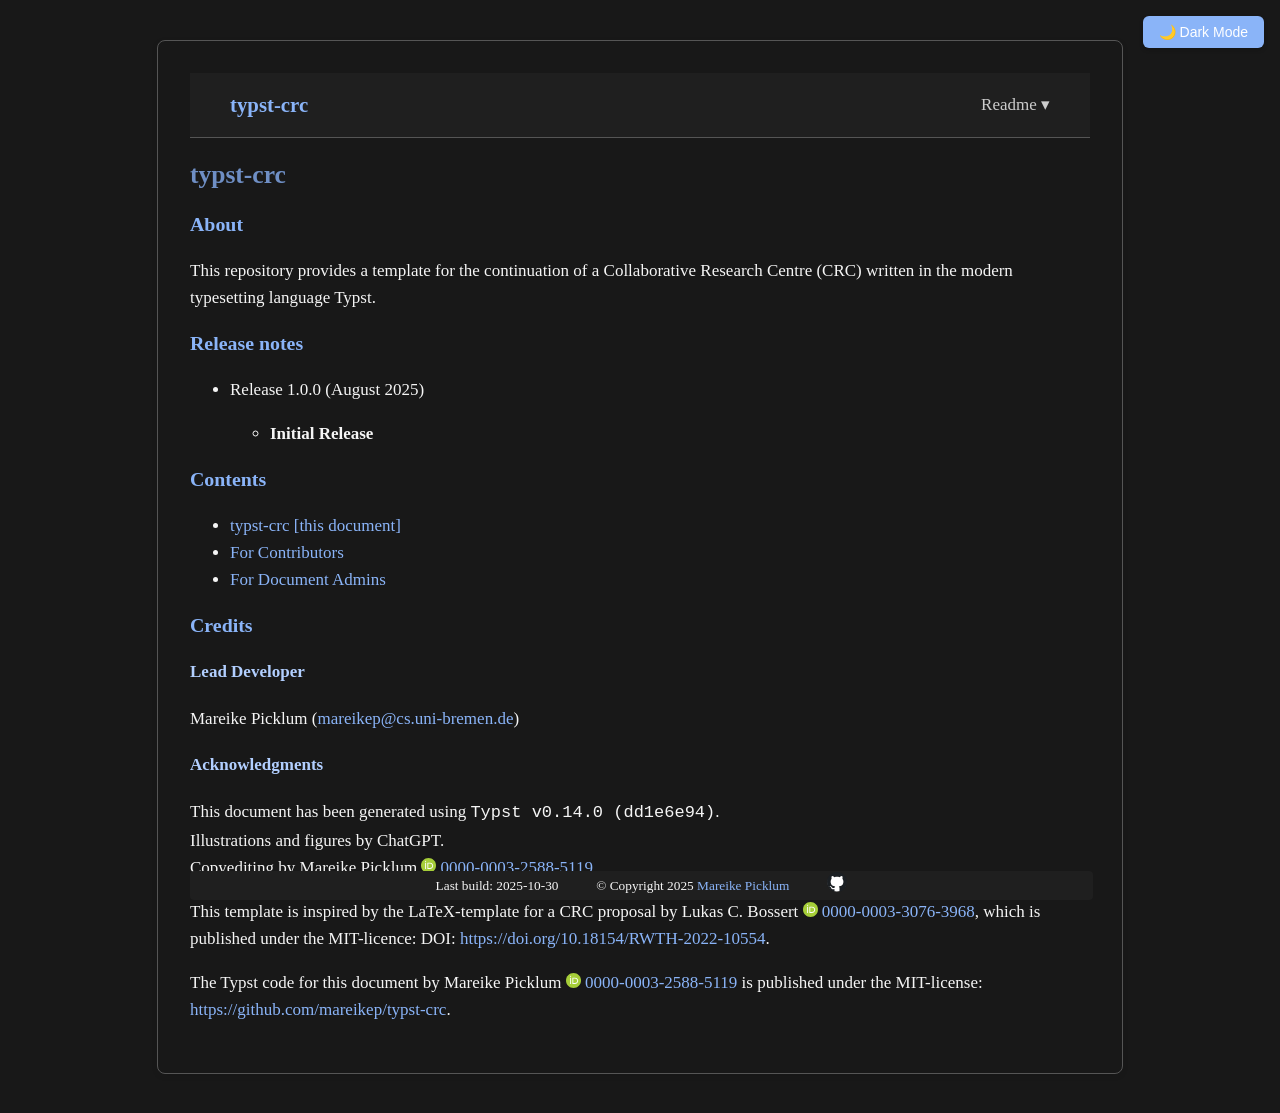
<file: doc/index.html>
<!DOCTYPE html>
<html>
  <head>
    <meta charset="utf-8">
    <meta name="viewport" content="width=device-width, initial-scale=1">
    <title>typst-crc Docs</title>
  </head>
  <body>
    <link rel="stylesheet" href="_assets/css/global.css">
    <script src="_highlight/highlight.min.js">
    </script>
    <link rel="stylesheet" href="_highlight/styles/base16/gruvbox-dark-soft.css">
    <script src="_highlight/highlight-typst.js">
    </script>
    <script src="data:application/javascript,  const run = window.$typst$parserModule.then(() => {
    hljs.registerLanguage('typst', window.hljsTypst({}));
    hljs.highlightAll();
  });">
    </script>
    <script src="data:application/javascript,  document.addEventListener(%22DOMContentLoaded%22, () => {
    const links = document.querySelectorAll(%22.nav-links ul li a%22);
    const current = window.location.pathname.split(%22/%22).pop();
    links.forEach(link => {
      if (link.getAttribute(%22href%22) === %22./%22 + current) {
        link.classList.add(%22active%22);
      }
    });
  });">
    </script>
    <link rel="stylesheet" href="_assets/css/global.css">
    <button class="theme-toggle">🌙 Dark Mode</button>
    <script src="data:application/javascript,const toggleBtn = document.querySelector(%22.theme-toggle%22);
const root = document.documentElement;

// Restore saved theme
if (localStorage.getItem(%22theme%22) === %22dark%22) {
  root.setAttribute(%22data-theme%22, %22dark%22);
  toggleBtn.textContent = %22☀️ Light Mode%22;
}

toggleBtn.addEventListener(%22click%22, () => {
  if (root.getAttribute(%22data-theme%22) === %22dark%22) {
    root.removeAttribute(%22data-theme%22);
    localStorage.setItem(%22theme%22, %22light%22);
    toggleBtn.textContent = %22🌙 Dark Mode%22;
  } else {
    root.setAttribute(%22data-theme%22, %22dark%22);
    localStorage.setItem(%22theme%22, %22dark%22);
    toggleBtn.textContent = %22☀️ Light Mode%22;
  }
});">
    </script>
    <style>
      footer { position: fixed; bottom: 0; width: 100%; max-width: 1200px; }
    </style>
    <footer>
      <div style="display: inline-flex; flex-direction: line; justify-content: center; align-items: center; flex-wrap: wrap; width: 900px; border-radius: 3pt; background-color: var(--nav-bg); padding: 1pt;">
        <div style="display: inline-flex; flex-direction: line; justify-content: center; align-items: center; flex-wrap: wrap; padding-left: 14.173228346456693pt; padding-right: 14.173228346456693pt;"><span style="font-size: 10pt;">Last build: 2025-10-30</span></div>
        <div style="display: inline-flex; flex-direction: line; justify-content: center; align-items: center; flex-wrap: wrap; padding-left: 14.173228346456693pt; padding-right: 14.173228346456693pt;"><span style="font-size: 10pt;">© Copyright 2025 <a href="mailto:mareikep@cs.uni-bremen.de">Mareike Picklum</a></span></div>
        <div style="display: inline-flex; flex-direction: line; justify-content: center; align-items: center; flex-wrap: wrap; padding-left: 14.173228346456693pt; padding-right: 14.173228346456693pt;"><span style="font-size: 10pt;"><a href="https://github.com/mareikep/typst-crc"><img src="_assets/img/github.svg" width="20"></a></span></div>
      </div>
    </footer>
    <nav class="navbar">
      <p><a class="navbar-brand" href="./index.html">typst-crc</a></p>
      <div class="nav-links">
        <ul>
          <li class="dropdown">
            <p><a class="dropdown-toggle" href="./index.html">Readme ▾</a></p>
            <ul class="dropdown-menu">
              <li><a href="./users.html">For Contributors</a></li>
              <li><a href="./devs.html">For Document Admins</a></li>
            </ul>
          </li>
        </ul>
      </div>
    </nav>
    <h2>typst-crc</h2>
    <h3>About</h3>
    <p>This repository provides a template for the continuation of a Collaborative Research Centre (CRC) written in the modern typesetting language Typst.</p>
    <h3>Release notes</h3>
    <ul>
      <li>
        <p>Release 1.0.0 (August 2025)</p>
        <ul>
          <li><strong>Initial Release</strong></li>
        </ul>
      </li>
    </ul>
    <h3>Contents</h3>
    <ul>
      <li><a href="index.html">typst-crc [this document]</a></li>
      <li><a href="users.html">For Contributors</a></li>
      <li><a href="devs.html">For Document Admins</a></li>
    </ul>
    <h3>Credits</h3>
    <h4>Lead Developer</h4>
    <p>Mareike Picklum (<a href="mailto:mareikep@cs.uni-bremen.de">mareikep@cs.uni-bremen.de</a>)</p>
    <h4>Acknowledgments</h4>
    <p>This document has been generated using <code>Typst v0.14.0 (dd1e6e94)</code>.<br>Illustrations and figures by ChatGPT.<br>Copyediting by Mareike Picklum<span style="white-space: pre-wrap">&#x20;</span><a href="https://orcid.org/0000-0003-2588-5119"><span style="display: inline-block"><img src="_assets/img/orcid-logo.svg" height="15"></span> 0000-0003-2588-5119</a>.</p>
    <p>This template is inspired by the LaTeX-template for a CRC proposal by Lukas C. Bossert<span style="white-space: pre-wrap">&#x20;</span><a href="https://orcid.org/0000-0003-3076-3968"><span style="display: inline-block"><img src="_assets/img/orcid-logo.svg" height="15"></span> 0000-0003-3076-3968</a>, which is published under the MIT-licence: <span style="font-variant-caps: small-caps">DOI:</span> <a href="https://doi.org/10.18154/RWTH-2022-10554">https://doi.org/10.18154/RWTH-2022-10554</a>.</p>
    <p>The Typst code for this document by Mareike Picklum<span style="white-space: pre-wrap">&#x20;</span><a href="https://orcid.org/0000-0003-2588-5119"><span style="display: inline-block"><img src="_assets/img/orcid-logo.svg" height="15"></span> 0000-0003-2588-5119</a> is published under the MIT-license: <a href="https://github.com/mareikep/typst-crc">https://github.com/mareikep/typst-crc</a>.</p>
  </body>
</html>
</file>
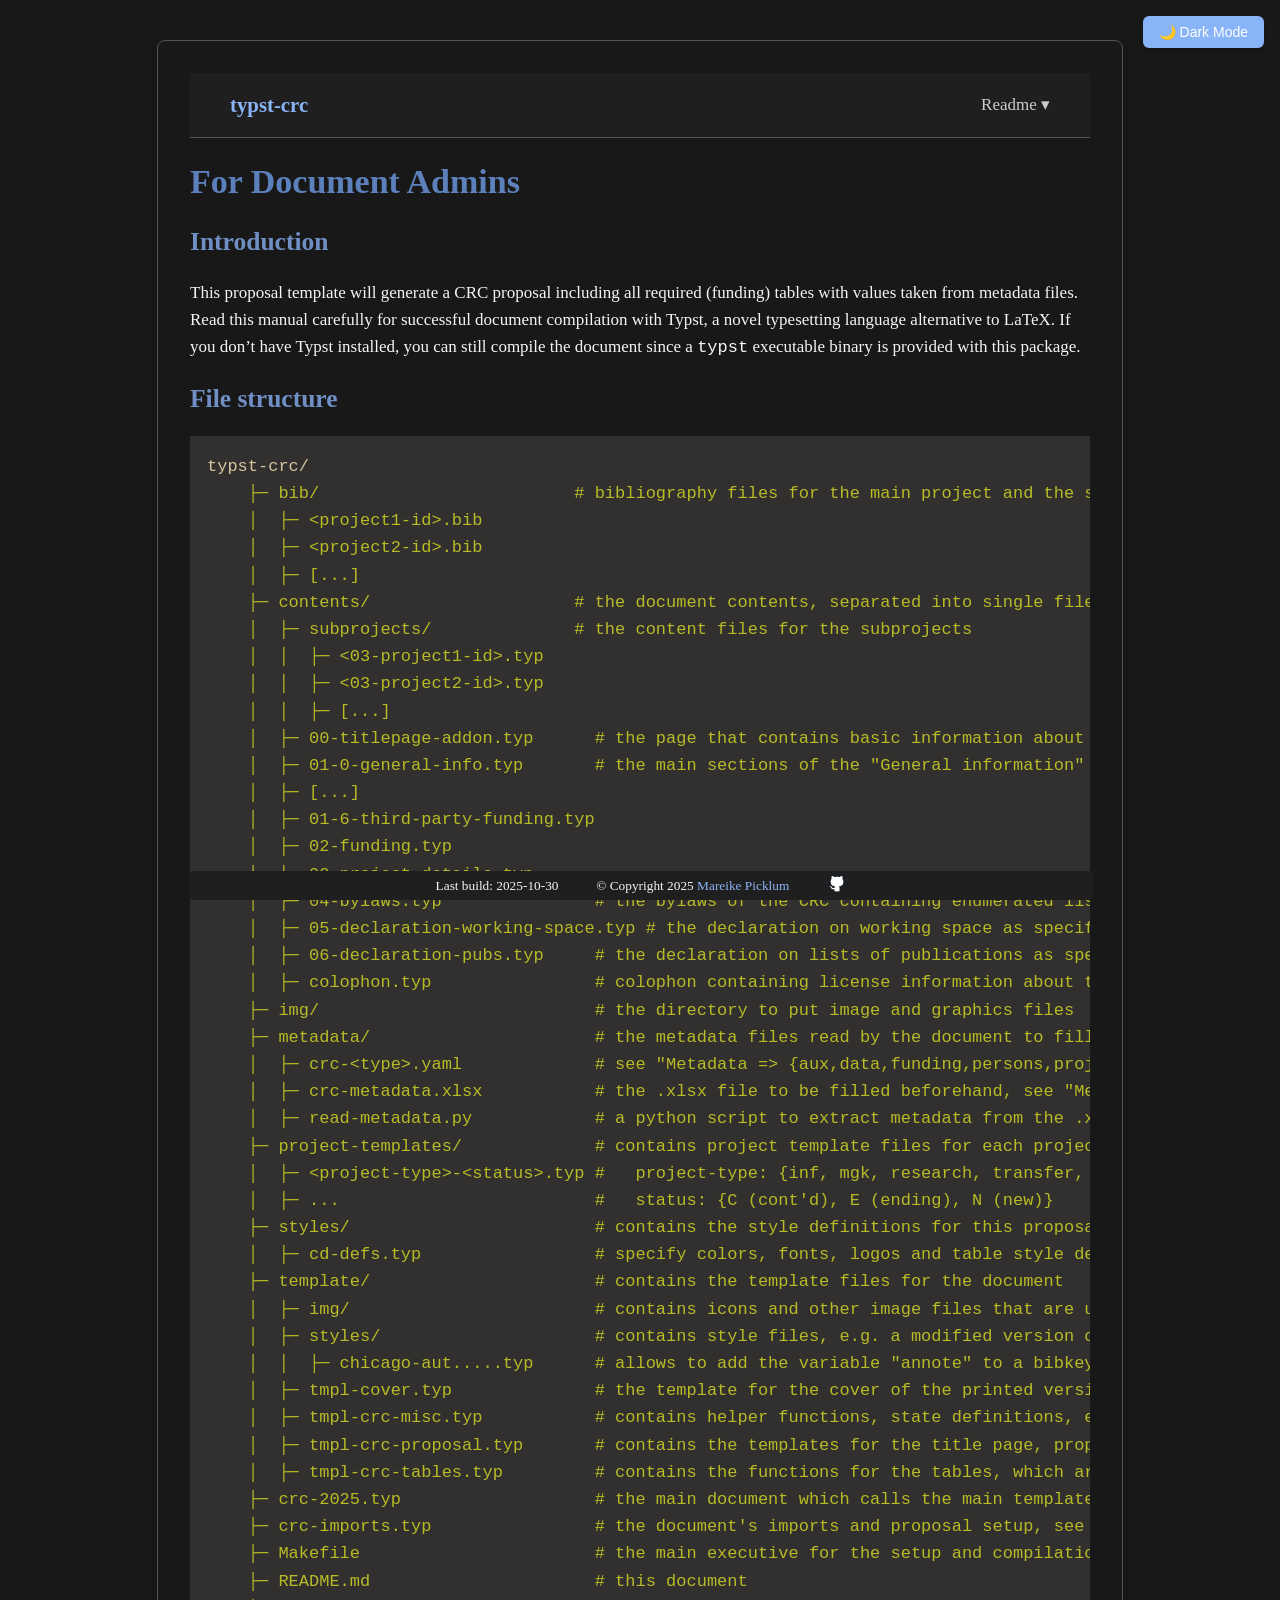
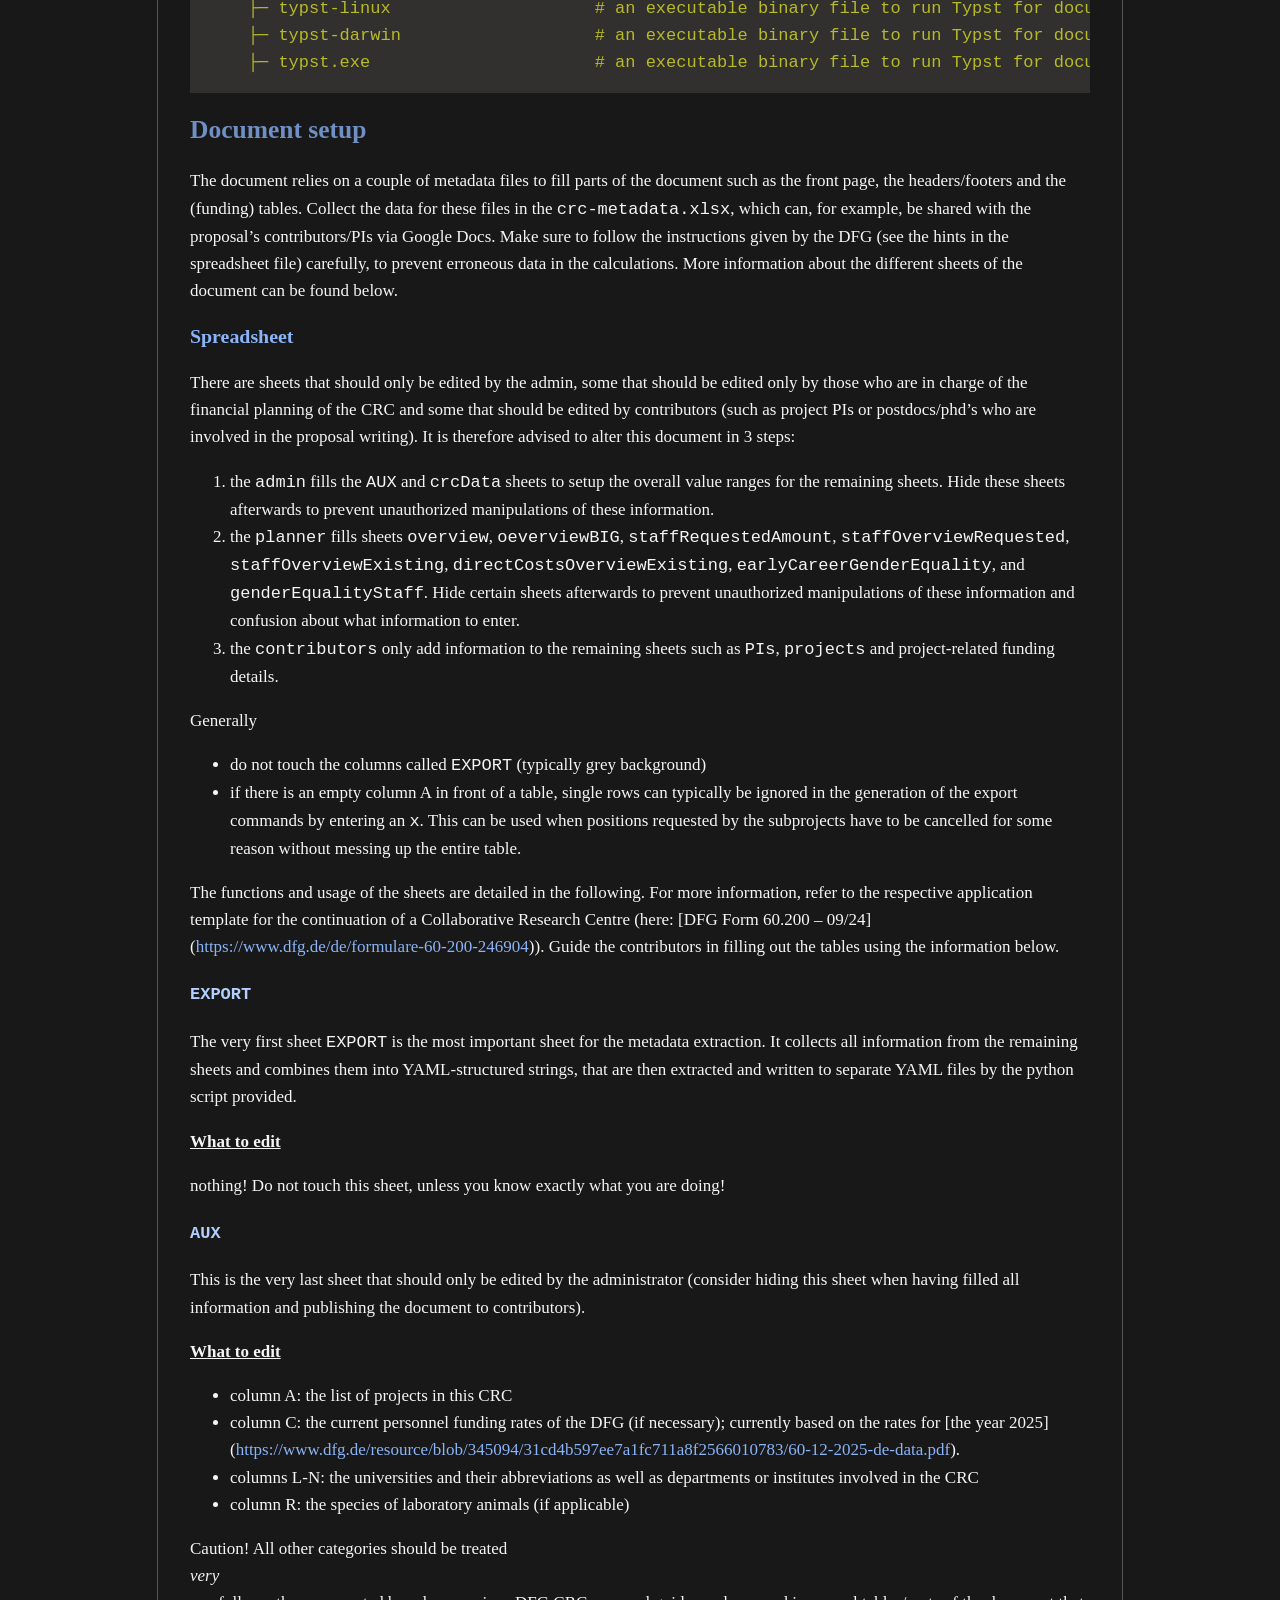
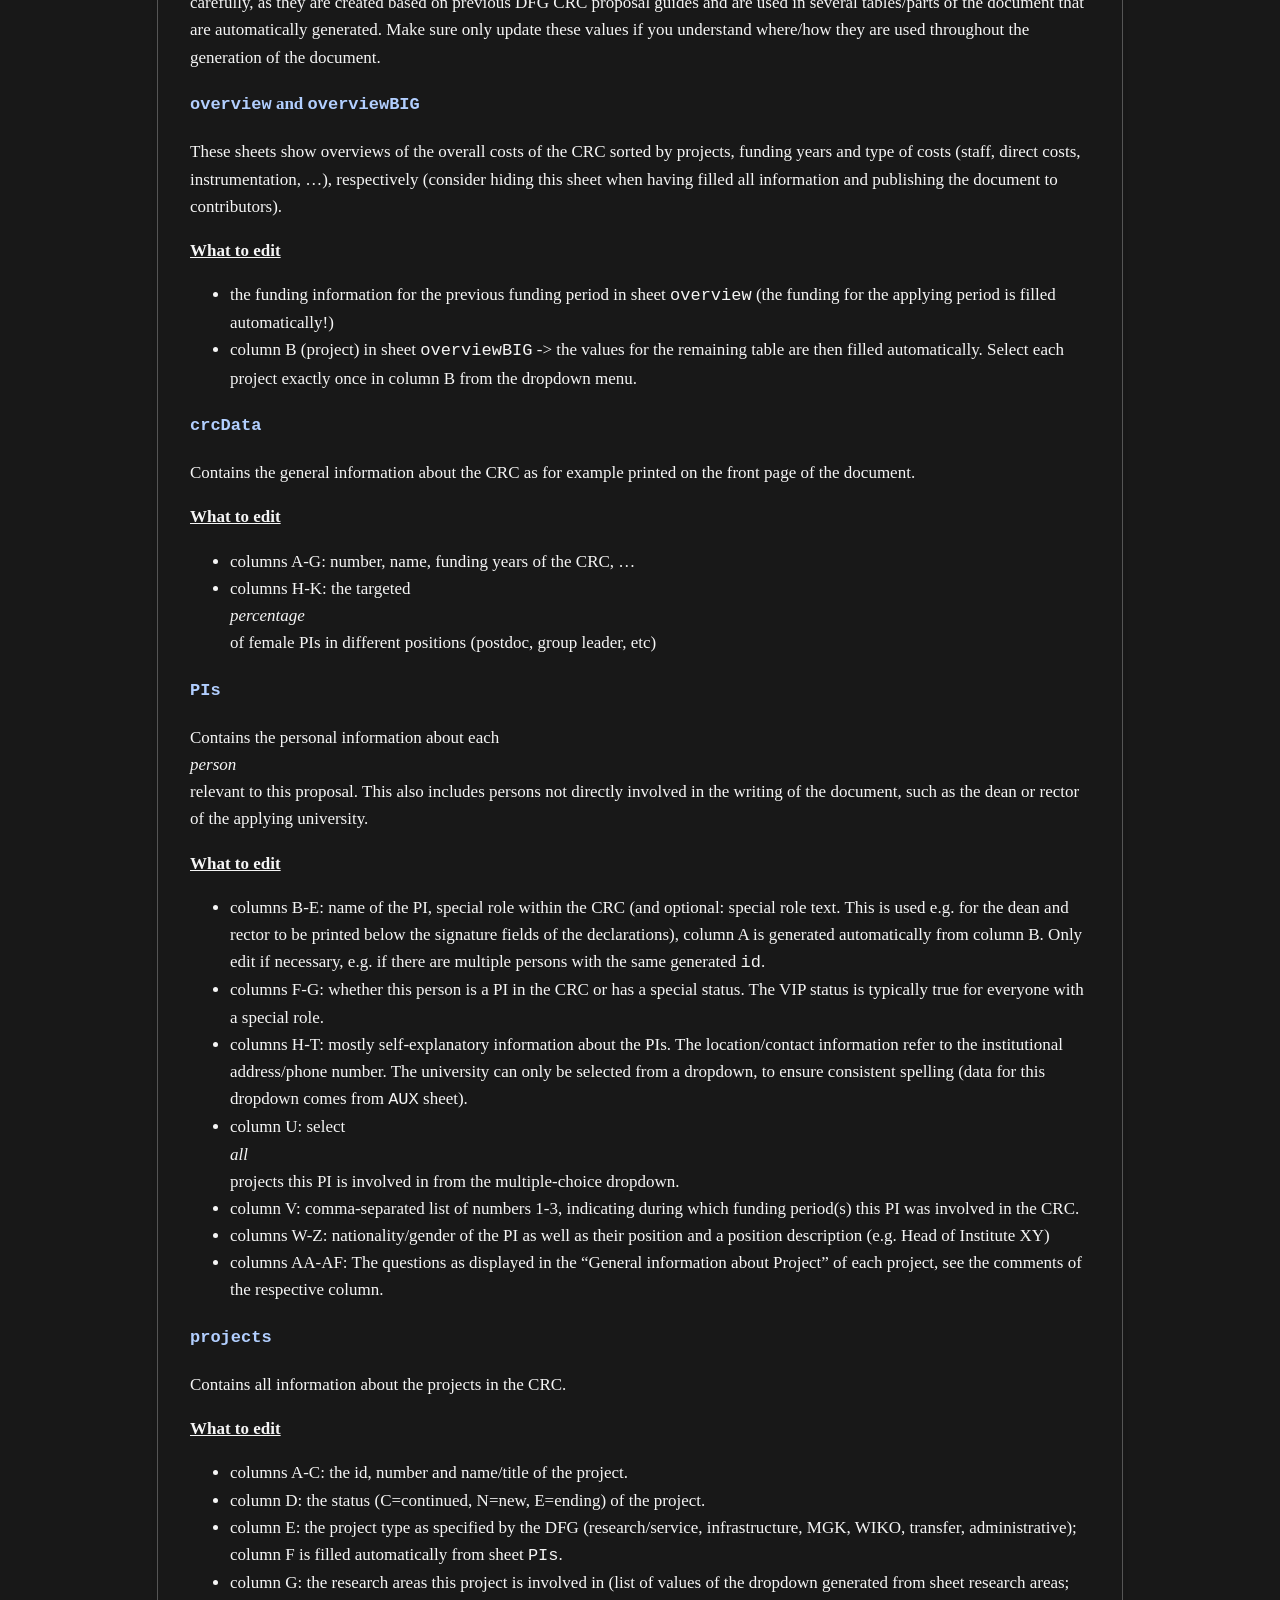
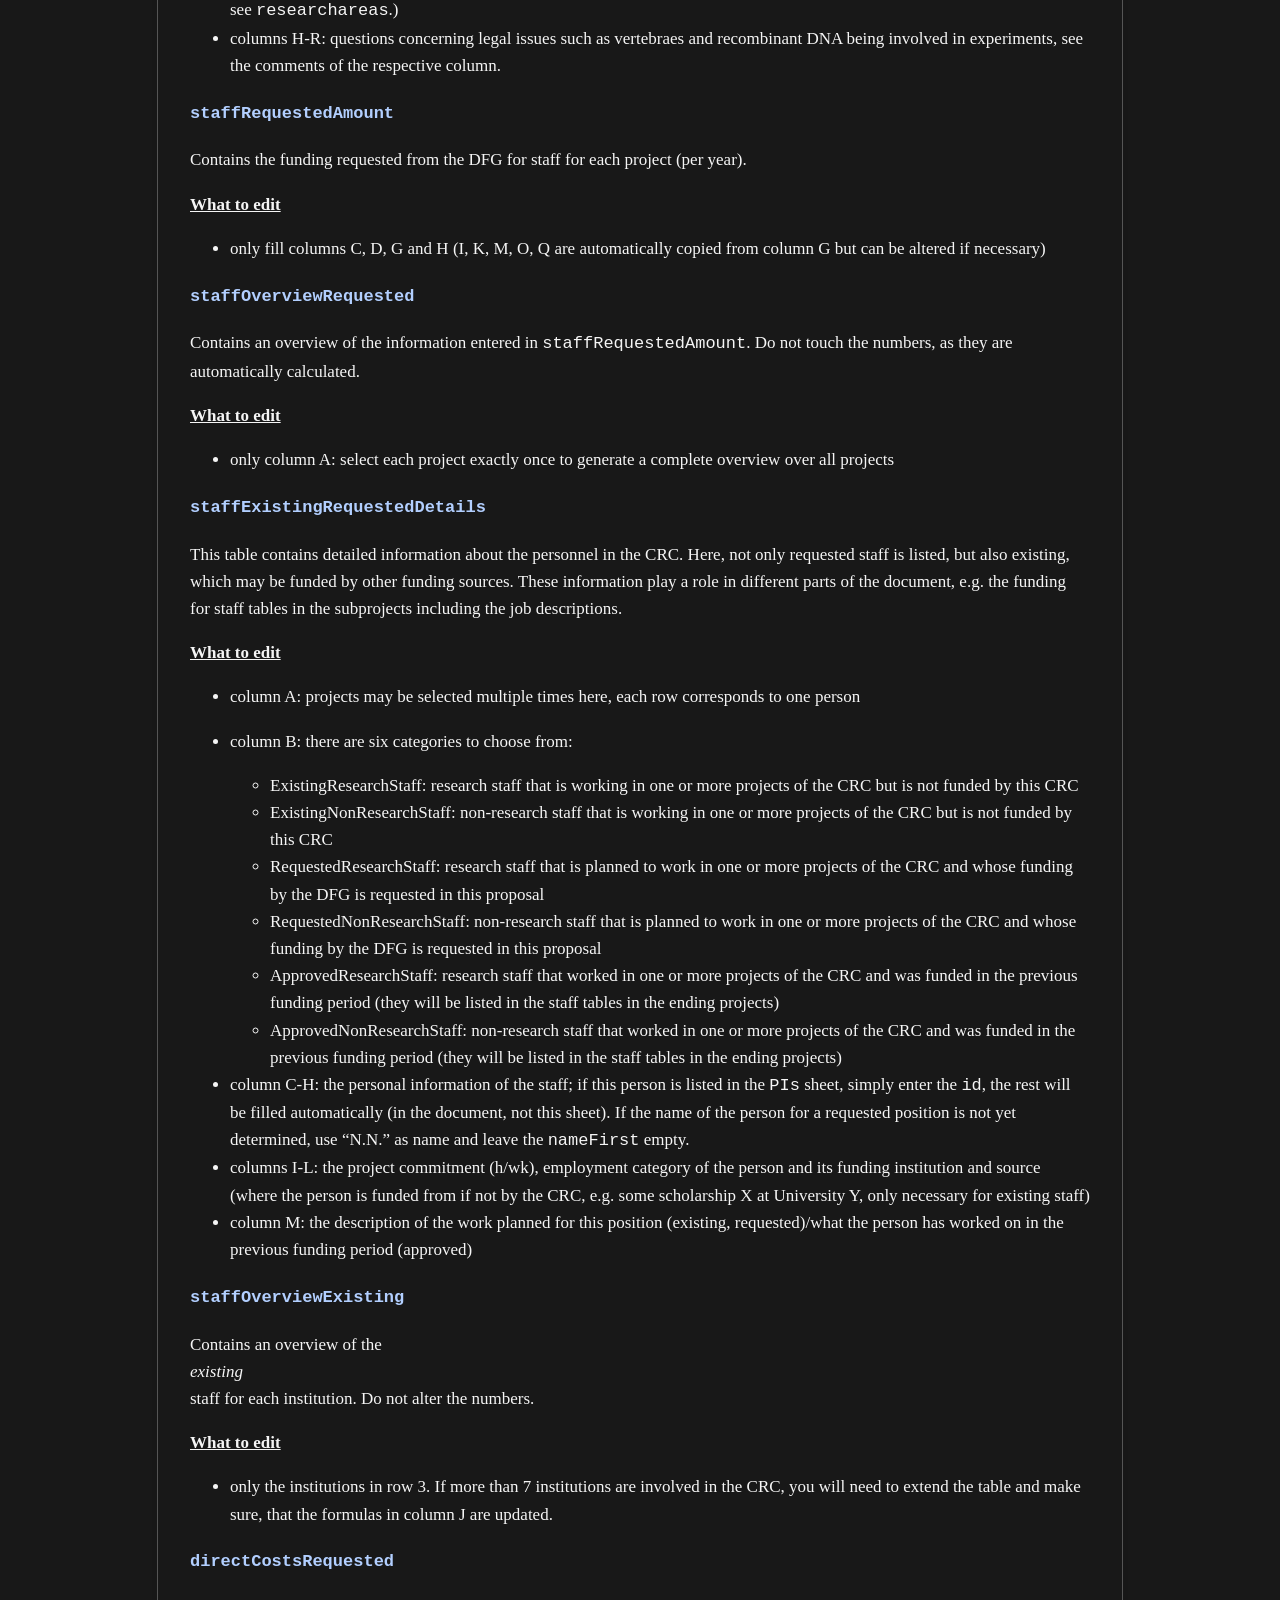
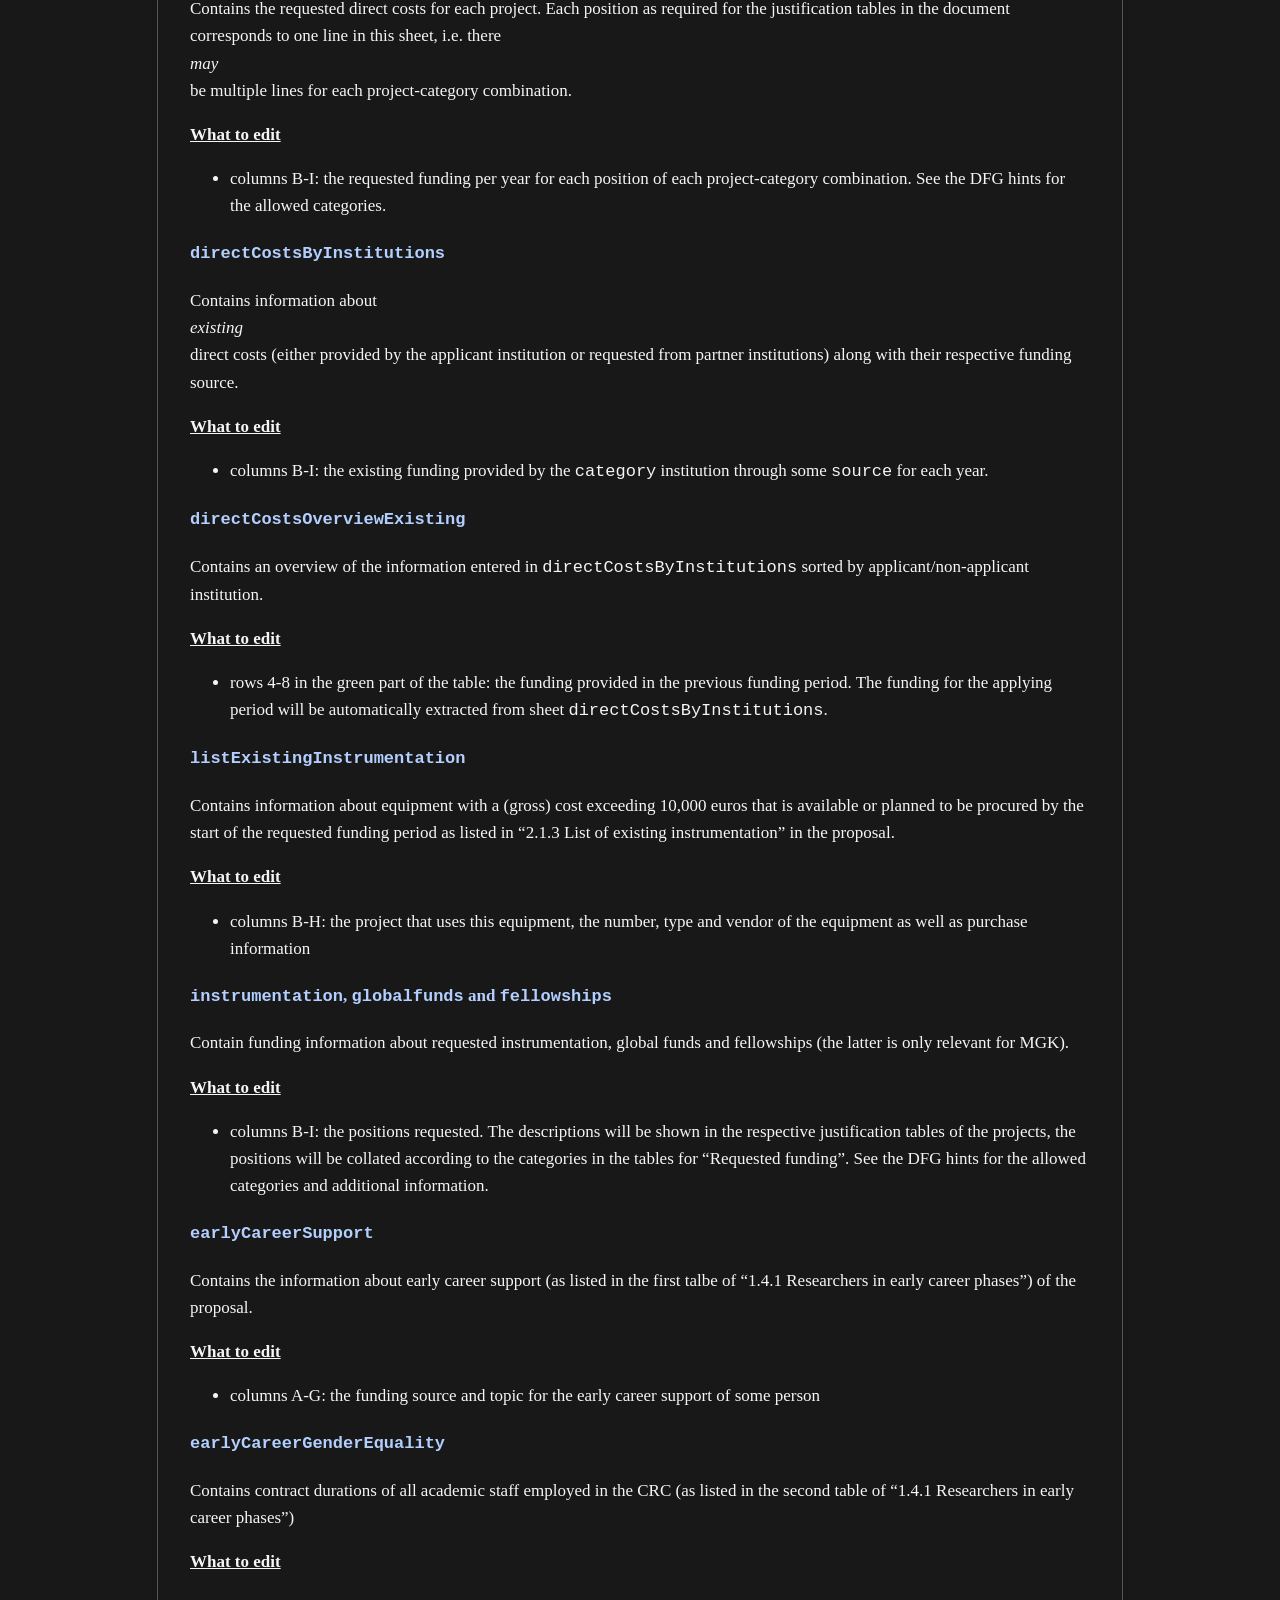
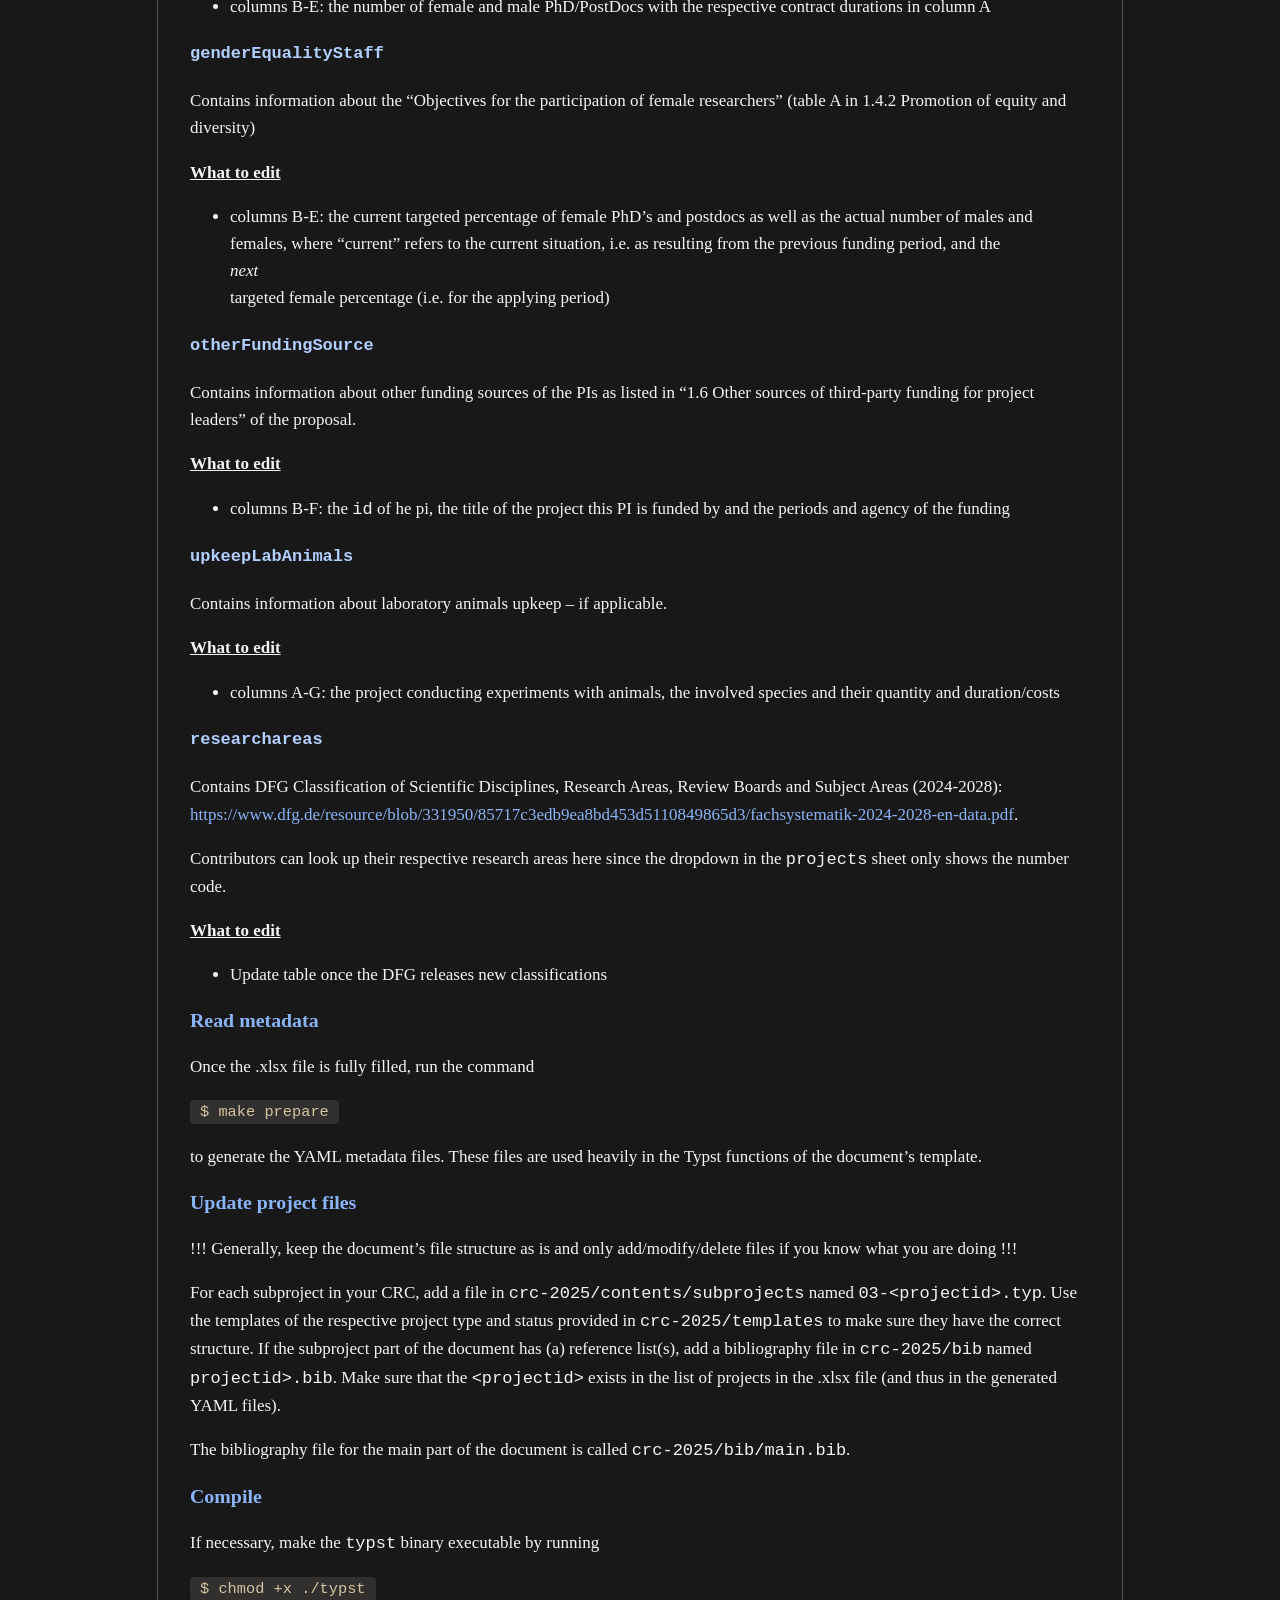
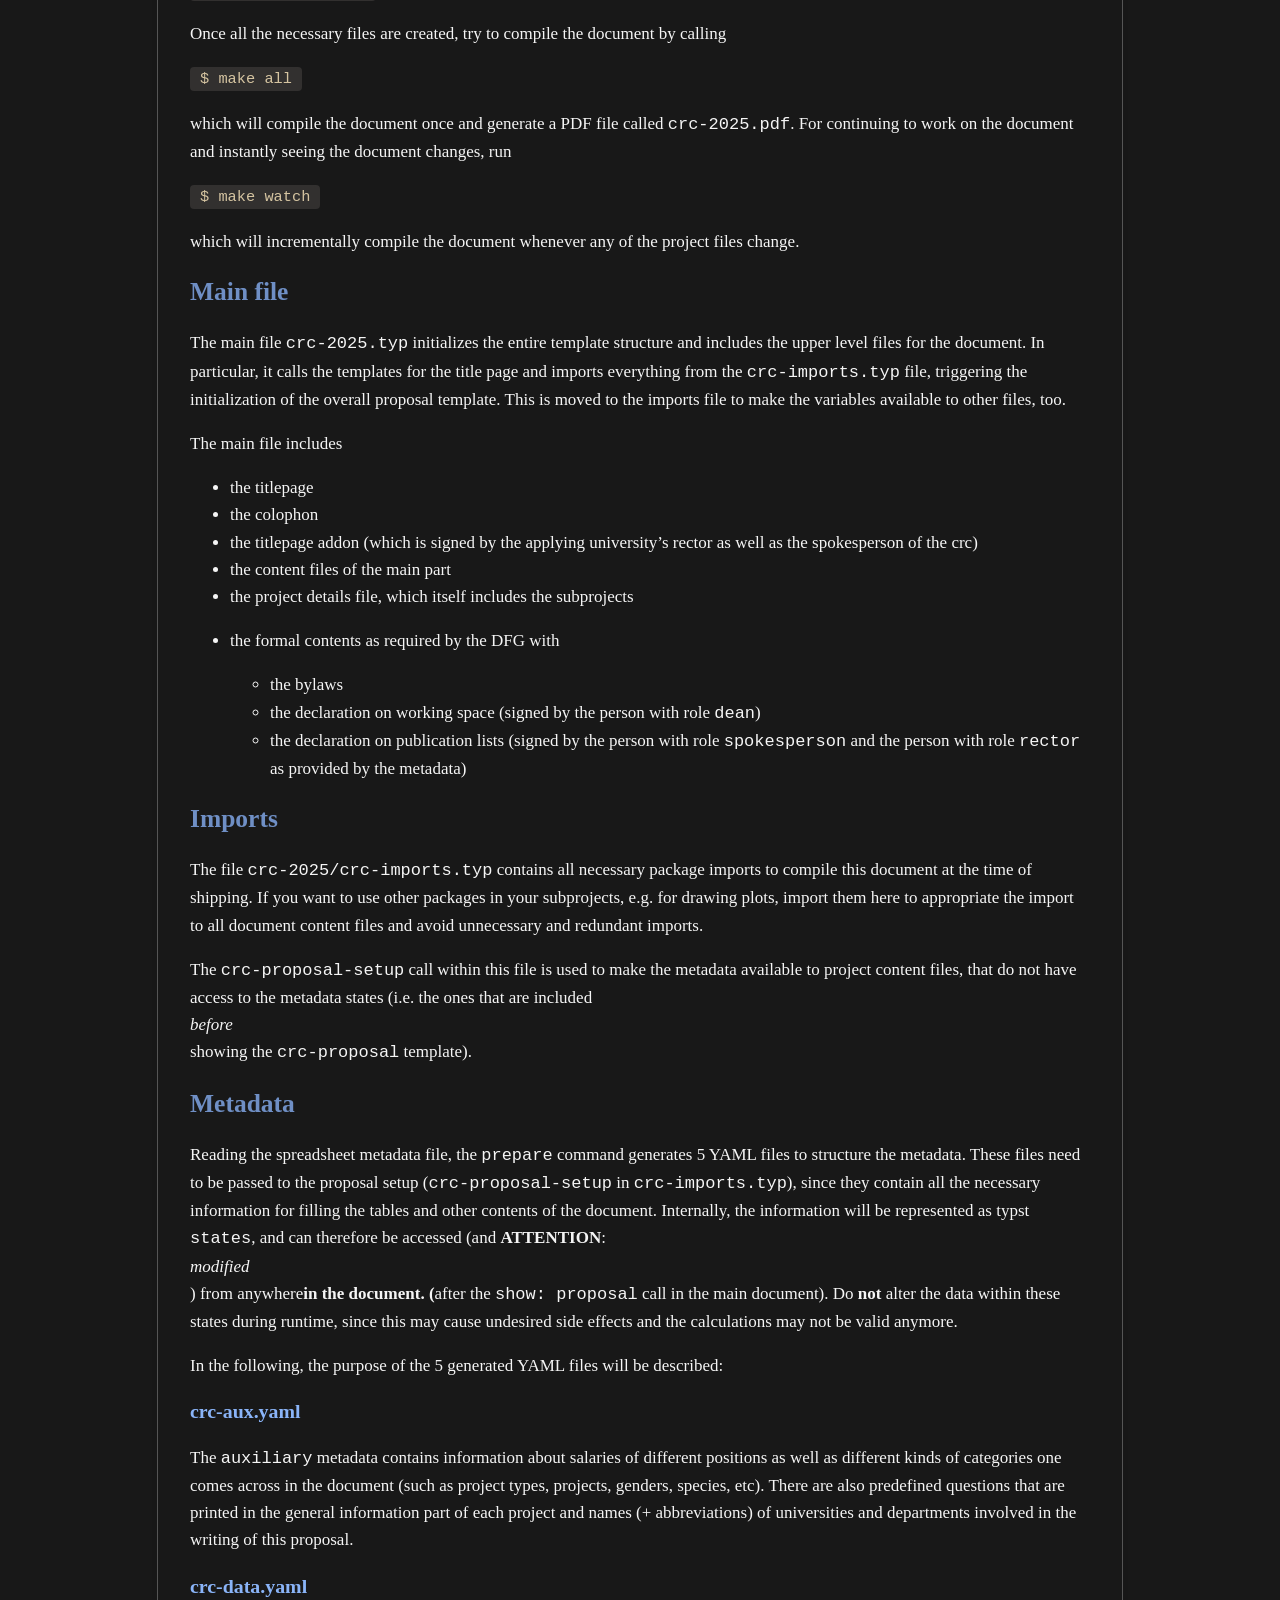
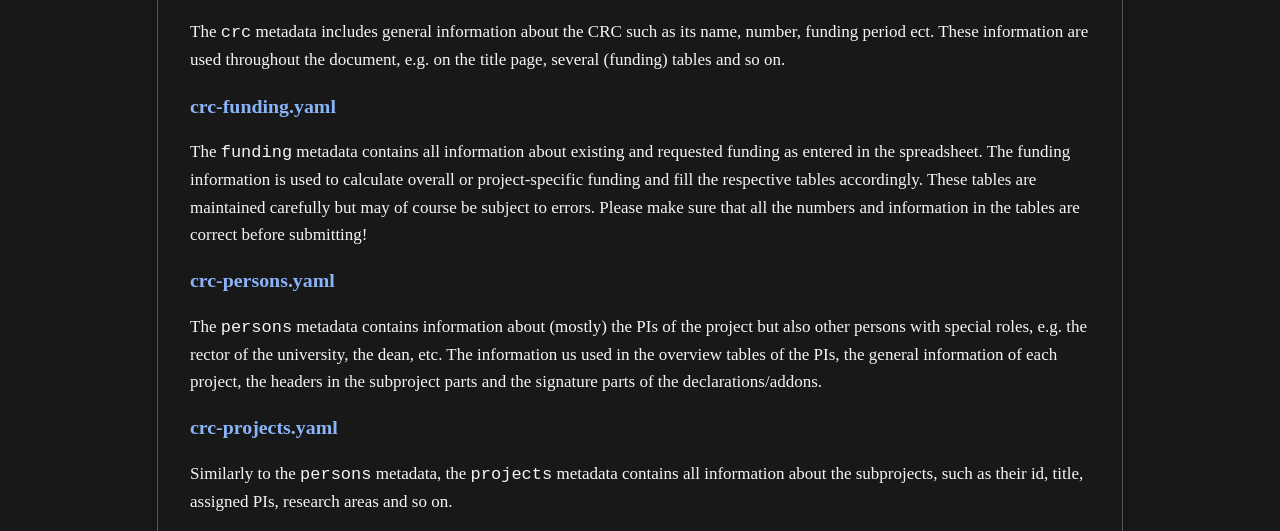
<file: doc/devs.html>
<!DOCTYPE html>
<html>
  <head>
    <meta charset="utf-8">
    <meta name="viewport" content="width=device-width, initial-scale=1">
    <title>typst-crc Docs</title>
  </head>
  <body>
    <link rel="stylesheet" href="_assets/css/global.css">
    <script src="_highlight/highlight.min.js">
    </script>
    <link rel="stylesheet" href="_highlight/styles/base16/gruvbox-dark-soft.css">
    <script src="_highlight/highlight-typst.js">
    </script>
    <script src="data:application/javascript,  const run = window.$typst$parserModule.then(() => {
    hljs.registerLanguage('typst', window.hljsTypst({}));
    hljs.highlightAll();
  });">
    </script>
    <script src="data:application/javascript,  document.addEventListener(%22DOMContentLoaded%22, () => {
    const links = document.querySelectorAll(%22.nav-links ul li a%22);
    const current = window.location.pathname.split(%22/%22).pop();
    links.forEach(link => {
      if (link.getAttribute(%22href%22) === %22./%22 + current) {
        link.classList.add(%22active%22);
      }
    });
  });">
    </script>
    <link rel="stylesheet" href="_assets/css/global.css">
    <button class="theme-toggle">🌙 Dark Mode</button>
    <script src="data:application/javascript,const toggleBtn = document.querySelector(%22.theme-toggle%22);
const root = document.documentElement;

// Restore saved theme
if (localStorage.getItem(%22theme%22) === %22dark%22) {
  root.setAttribute(%22data-theme%22, %22dark%22);
  toggleBtn.textContent = %22☀️ Light Mode%22;
}

toggleBtn.addEventListener(%22click%22, () => {
  if (root.getAttribute(%22data-theme%22) === %22dark%22) {
    root.removeAttribute(%22data-theme%22);
    localStorage.setItem(%22theme%22, %22light%22);
    toggleBtn.textContent = %22🌙 Dark Mode%22;
  } else {
    root.setAttribute(%22data-theme%22, %22dark%22);
    localStorage.setItem(%22theme%22, %22dark%22);
    toggleBtn.textContent = %22☀️ Light Mode%22;
  }
});">
    </script>
    <style>
      footer { position: fixed; bottom: 0; width: 100%; max-width: 1200px; }
    </style>
    <footer>
      <div style="display: inline-flex; flex-direction: line; justify-content: center; align-items: center; flex-wrap: wrap; width: 900px; border-radius: 3pt; background-color: var(--nav-bg); padding: 1pt;">
        <div style="display: inline-flex; flex-direction: line; justify-content: center; align-items: center; flex-wrap: wrap; padding-left: 14.173228346456693pt; padding-right: 14.173228346456693pt;"><span style="font-size: 10pt;">Last build: 2025-10-30</span></div>
        <div style="display: inline-flex; flex-direction: line; justify-content: center; align-items: center; flex-wrap: wrap; padding-left: 14.173228346456693pt; padding-right: 14.173228346456693pt;"><span style="font-size: 10pt;">© Copyright 2025 <a href="mailto:mareikep@cs.uni-bremen.de">Mareike Picklum</a></span></div>
        <div style="display: inline-flex; flex-direction: line; justify-content: center; align-items: center; flex-wrap: wrap; padding-left: 14.173228346456693pt; padding-right: 14.173228346456693pt;"><span style="font-size: 10pt;"><a href="https://github.com/mareikep/typst-crc"><img src="_assets/img/github.svg" width="20"></a></span></div>
      </div>
    </footer>
    <nav class="navbar">
      <p><a class="navbar-brand" href="./index.html">typst-crc</a></p>
      <div class="nav-links">
        <ul>
          <li class="dropdown">
            <p><a class="dropdown-toggle" href="./index.html">Readme ▾</a></p>
            <ul class="dropdown-menu">
              <li><a href="./users.html">For Contributors</a></li>
              <li><a href="./devs.html">For Document Admins</a></li>
            </ul>
          </li>
        </ul>
      </div>
    </nav>
    <h1>For Document Admins</h1>
    <h2>Introduction</h2>
    <p>This proposal template will generate a CRC proposal including all required (funding) tables with values taken from metadata files. Read this manual carefully for successful document compilation with Typst, a novel typesetting language alternative to LaTeX. If you don’t have Typst installed, you can still compile the document since a <code>typst</code> executable binary is provided with this package.</p>
    <h2>File structure</h2>
    <pre><code class="language-markdown">typst-crc/
    ├─ bib/                         # bibliography files for the main project and the subprojects
    │  ├─ &lt;project1-id>.bib
    │  ├─ &lt;project2-id>.bib
    │  ├─ [...]
    ├─ contents/                    # the document contents, separated into single files for larger/important parts of the document
    │  ├─ subprojects/              # the content files for the subprojects 
    │  │  ├─ &lt;03-project1-id>.typ
    │  │  ├─ &lt;03-project2-id>.typ
    │  │  ├─ [...]
    │  ├─ 00-titlepage-addon.typ      # the page that contains basic information about the CRC and is signed by the spokesperson and rector of the crc's host university
    │  ├─ 01-0-general-info.typ       # the main sections of the "General information" part of the document as specified by the DFG
    │  ├─ [...]
    │  ├─ 01-6-third-party-funding.typ
    │  ├─ 02-funding.typ
    │  ├─ 03-project-details.typ
    │  ├─ 04-bylaws.typ               # the bylaws of the CRC containing enumerated lists, automatically formatted into paragraphs and articles
    │  ├─ 05-declaration-working-space.typ # the declaration on working space as specified by the DFG
    │  ├─ 06-declaration-pubs.typ     # the declaration on lists of publications as specified by the DFG
    │  ├─ colophon.typ                # colophon containing license information about the document template and contents
    ├─ img/                           # the directory to put image and graphics files
    ├─ metadata/                      # the metadata files read by the document to fill tables and other parts of the document
    │  ├─ crc-&lt;type>.yaml             # see "Metadata => {aux,data,funding,persons,projects}", will only appear after calling `make prepare`
    │  ├─ crc-metadata.xlsx           # the .xlsx file to be filled beforehand, see "Metadata => Spreadsheet"
    │  ├─ read-metadata.py            # a python script to extract metadata from the .xlsx document into YAML files
    ├─ project-templates/             # contains project template files for each project type and status: 
    │  ├─ &lt;project-type>-&lt;status>.typ #   project-type: {inf, mgk, research, transfer, wiko, z}
    │  ├─ ...                         #   status: {C (cont'd), E (ending), N (new)}
    ├─ styles/                        # contains the style definitions for this proposal
    │  ├─ cd-defs.typ                 # specify colors, fonts, logos and table style defaults
    ├─ template/                      # contains the template files for the document
    │  ├─ img/                        # contains icons and other image files that are used throughout the template
    │  ├─ styles/                     # contains style files, e.g. a modified version of the chicago-author-date.csl file
    │  │  ├─ chicago-aut.....typ      # allows to add the variable "annote" to a bibkey which results in boldfacing the title to highlight important publications
    │  ├─ tmpl-cover.typ              # the template for the cover of the printed version of the proposal
    │  ├─ tmpl-crc-misc.typ           # contains helper functions, state definitions, etc.
    │  ├─ tmpl-crc-proposal.typ       # contains the templates for the title page, proposal document and subproject parts
    │  ├─ tmpl-crc-tables.typ         # contains the functions for the tables, which are automatically filled from the metadata files
    ├─ crc-2025.typ                   # the main document which calls the main template and includes the other content files
    ├─ crc-imports.typ                # the document's imports and proposal setup, see "Imports"
    ├─ Makefile                       # the main executive for the setup and compilation of the document, see "Document setup"
    ├─ README.md                      # this document
    ├─ typst-linux                    # an executable binary file to run Typst for document compilation on linux-based OS
    ├─ typst-darwin                   # an executable binary file to run Typst for document compilation on Darwin (MAC) OS
    ├─ typst.exe                      # an executable binary file to run Typst for document compilation on Windows OS</code></pre>
    <h2>Document setup</h2>
    <p>The document relies on a couple of metadata files to fill parts of the document such as the front page, the headers/footers and the (funding) tables. Collect the data for these files in the <code>crc-metadata.xlsx</code>, which can, for example, be shared with the proposal’s contributors/PIs via Google Docs. Make sure to follow the instructions given by the DFG (see the hints in the spreadsheet file) carefully, to prevent erroneous data in the calculations. More information about the different sheets of the document can be found below.</p>
    <h3>Spreadsheet</h3>
    <p>There are sheets that should only be edited by the admin, some that should be edited only by those who are in charge of the financial planning of the CRC and some that should be edited by contributors (such as project PIs or postdocs/phd’s who are involved in the proposal writing). It is therefore advised to alter this document in 3 steps:</p>
    <ol>
      <li value="1">the <code>admin</code> fills the <code>AUX</code> and <code>crcData</code> sheets to setup the overall value ranges for the remaining sheets. Hide these sheets afterwards to prevent unauthorized manipulations of these information.</li>
      <li value="2">the <code>planner</code> fills sheets <code>overview</code>, <code>oeverviewBIG</code>, <code>staffRequestedAmount</code>, <code>staffOverviewRequested</code>, <code>staffOverviewExisting</code>, <code>directCostsOverviewExisting</code>, <code>earlyCareerGenderEquality</code>, and <code>genderEqualityStaff</code>. Hide certain sheets afterwards to prevent unauthorized manipulations of these information and confusion about what information to enter.</li>
      <li value="3">the <code>contributors</code> only add information to the remaining sheets such as <code>PIs</code>, <code>projects</code> and project-related funding details.</li>
    </ol>
    <p>Generally</p>
    <ul>
      <li>do not touch the columns called <code>EXPORT</code> (typically grey background)</li>
      <li>if there is an empty column A in front of a table, single rows can typically be ignored in the generation of the export commands by entering an <code>x</code>. This can be used when positions requested by the subprojects have to be cancelled for some reason without messing up the entire table.</li>
    </ul>
    <p>The functions and usage of the sheets are detailed in the following. For more information, refer to the respective application template for the continuation of a Collaborative Research Centre (here: [DFG Form 60.200 – 09/24](<a href="https://www.dfg.de/de/formulare-60-200-246904">https://www.dfg.de/de/formulare-60-200-246904</a>)). Guide the contributors in filling out the tables using the information below.</p>
    <h4><code>EXPORT</code></h4>
    <p>The very first sheet <code>EXPORT</code> is the most important sheet for the metadata extraction. It collects all information from the remaining sheets and combines them into YAML-structured strings, that are then extracted and written to separate YAML files by the python script provided.</p>
    <p><span style="text-decoration: underline"><strong>What to edit</strong></span></p>
    <p>nothing! Do not touch this sheet, unless you know exactly what you are doing!</p>
    <h4><code>AUX</code></h4>
    <p>This is the very last sheet that should only be edited by the administrator (consider hiding this sheet when having filled all information and publishing the document to contributors).</p>
    <p><span style="text-decoration: underline"><strong>What to edit</strong></span></p>
    <ul>
      <li>column A: the list of projects in this CRC</li>
      <li>column C: the current personnel funding rates of the DFG (if necessary); currently based on the rates for [the year 2025](<a href="https://www.dfg.de/resource/blob/345094/31cd4b597ee7a1fc711a8f2566010783/60-12-2025-de-data.pdf">https://www.dfg.de/resource/blob/345094/31cd4b597ee7a1fc711a8f2566010783/60-12-2025-de-data.pdf</a>).</li>
      <li>columns L-N: the universities and their abbreviations as well as departments or institutes involved in the CRC</li>
      <li>column R: the species of laboratory animals (if applicable)</li>
    </ul>
    <p>Caution! All other categories should be treated <em>very</em> carefully, as they are created based on previous DFG CRC proposal guides and are used in several tables/parts of the document that are automatically generated. Make sure only update these values if you understand where/how they are used throughout the generation of the document.</p>
    <h4><code>overview</code> and <code>overviewBIG</code></h4>
    <p>These sheets show overviews of the overall costs of the CRC sorted by projects, funding years and type of costs (staff, direct costs, instrumentation, …), respectively (consider hiding this sheet when having filled all information and publishing the document to contributors).</p>
    <p><span style="text-decoration: underline"><strong>What to edit</strong></span></p>
    <ul>
      <li>the funding information for the previous funding period in sheet <code>overview</code> (the funding for the applying period is filled automatically!)</li>
      <li>column B (project) in sheet <code>overviewBIG</code> -> the values for the remaining table are then filled automatically. Select each project exactly once in column B from the dropdown menu.</li>
    </ul>
    <h4><code>crcData</code></h4>
    <p>Contains the general information about the CRC as for example printed on the front page of the document.</p>
    <p><span style="text-decoration: underline"><strong>What to edit</strong></span></p>
    <ul>
      <li>columns A-G: number, name, funding years of the CRC, …</li>
      <li>columns H-K: the targeted <em>percentage</em> of female PIs in different positions (postdoc, group leader, etc)</li>
    </ul>
    <h4><code>PIs</code></h4>
    <p>Contains the personal information about each <em>person</em> relevant to this proposal. This also includes persons not directly involved in the writing of the document, such as the dean or rector of the applying university.</p>
    <p><span style="text-decoration: underline"><strong>What to edit</strong></span></p>
    <ul>
      <li>columns B-E: name of the PI, special role within the CRC (and optional: special role text. This is used e.g. for the dean and rector to be printed below the signature fields of the declarations), column A is generated automatically from column B. Only edit if necessary, e.g. if there are multiple persons with the same generated <code>id</code>.</li>
      <li>columns F-G: whether this person is a PI in the CRC or has a special status. The VIP status is typically true for everyone with a special role.</li>
      <li>columns H-T: mostly self-explanatory information about the PIs. The location/contact information refer to the institutional address/phone number. The university can only be selected from a dropdown, to ensure consistent spelling (data for this dropdown comes from <code>AUX</code> sheet).</li>
      <li>column U: select <em>all</em> projects this PI is involved in from the multiple-choice dropdown.</li>
      <li>column V: comma-separated list of numbers 1-3, indicating during which funding period(s) this PI was involved in the CRC.</li>
      <li>columns W-Z: nationality/gender of the PI as well as their position and a position description (e.g. Head of Institute XY)</li>
      <li>columns AA-AF: The questions as displayed in the “General information about Project” of each project, see the comments of the respective column.</li>
    </ul>
    <h4><code>projects</code></h4>
    <p>Contains all information about the projects in the CRC.</p>
    <p><span style="text-decoration: underline"><strong>What to edit</strong></span></p>
    <ul>
      <li>columns A-C: the id, number and name/title of the project.</li>
      <li>column D: the status (C=continued, N=new, E=ending) of the project.</li>
      <li>column E: the project type as specified by the DFG (research/service, infrastructure, MGK, WIKO, transfer, administrative); column F is filled automatically from sheet <code>PIs</code>.</li>
      <li>column G: the research areas this project is involved in (list of values of the dropdown generated from sheet research areas; see <code>researchareas</code>.)</li>
      <li>columns H-R: questions concerning legal issues such as vertebraes and recombinant DNA being involved in experiments, see the comments of the respective column.</li>
    </ul>
    <h4><code>staffRequestedAmount</code></h4>
    <p>Contains the funding requested from the DFG for staff for each project (per year).</p>
    <p><span style="text-decoration: underline"><strong>What to edit</strong></span></p>
    <ul>
      <li>only fill columns C, D, G and H (I, K, M, O, Q are automatically copied from column G but can be altered if necessary)</li>
    </ul>
    <h4><code>staffOverviewRequested</code></h4>
    <p>Contains an overview of the information entered in <code>staffRequestedAmount</code>. Do not touch the numbers, as they are automatically calculated.</p>
    <p><span style="text-decoration: underline"><strong>What to edit</strong></span></p>
    <ul>
      <li>only column A: select each project exactly once to generate a complete overview over all projects</li>
    </ul>
    <h4><code>staffExistingRequestedDetails</code></h4>
    <p>This table contains detailed information about the personnel in the CRC. Here, not only requested staff is listed, but also existing, which may be funded by other funding sources. These information play a role in different parts of the document, e.g. the funding for staff tables in the subprojects including the job descriptions.</p>
    <p><span style="text-decoration: underline"><strong>What to edit</strong></span></p>
    <ul>
      <li>column A: projects may be selected multiple times here, each row corresponds to one person</li>
      <li>
        <p>column B: there are six categories to choose from:</p>
        <ul>
          <li>ExistingResearchStaff: research staff that is working in one or more projects of the CRC but is not funded by this CRC</li>
          <li>ExistingNonResearchStaff: non-research staff that is working in one or more projects of the CRC but is not funded by this CRC</li>
          <li>RequestedResearchStaff: research staff that is planned to work in one or more projects of the CRC and whose funding by the DFG is requested in this proposal</li>
          <li>RequestedNonResearchStaff: non-research staff that is planned to work in one or more projects of the CRC and whose funding by the DFG is requested in this proposal</li>
          <li>ApprovedResearchStaff: research staff that worked in one or more projects of the CRC and was funded in the previous funding period (they will be listed in the staff tables in the ending projects)</li>
          <li>ApprovedNonResearchStaff: non-research staff that worked in one or more projects of the CRC and was funded in the previous funding period (they will be listed in the staff tables in the ending projects)</li>
        </ul>
      </li>
      <li>column C-H: the personal information of the staff; if this person is listed in the <code>PIs</code> sheet, simply enter the <code>id</code>, the rest will be filled automatically (in the document, not this sheet). If the name of the person for a requested position is not yet determined, use “N.N.” as name and leave the <code>nameFirst</code> empty.</li>
      <li>columns I-L: the project commitment (h/wk), employment category of the person and its funding institution and source (where the person is funded from if not by the CRC, e.g. some scholarship X at University Y, only necessary for existing staff)</li>
      <li>column M: the description of the work planned for this position (existing, requested)/what the person has worked on in the previous funding period (approved)</li>
    </ul>
    <h4><code>staffOverviewExisting</code></h4>
    <p>Contains an overview of the <em>existing</em> staff for each institution. Do not alter the numbers.</p>
    <p><span style="text-decoration: underline"><strong>What to edit</strong></span></p>
    <ul>
      <li>only the institutions in row 3. If more than 7 institutions are involved in the CRC, you will need to extend the table and make sure, that the formulas in column J are updated.</li>
    </ul>
    <h4><code>directCostsRequested</code></h4>
    <p>Contains the requested direct costs for each project. Each position as required for the justification tables in the document corresponds to one line in this sheet, i.e. there <em>may</em> be multiple lines for each project-category combination.</p>
    <p><span style="text-decoration: underline"><strong>What to edit</strong></span></p>
    <ul>
      <li>columns B-I: the requested funding per year for each position of each project-category combination. See the DFG hints for the allowed categories.</li>
    </ul>
    <h4><code>directCostsByInstitutions</code></h4>
    <p>Contains information about <em>existing</em> direct costs (either provided by the applicant institution or requested from partner institutions) along with their respective funding source.</p>
    <p><span style="text-decoration: underline"><strong>What to edit</strong></span></p>
    <ul>
      <li>columns B-I: the existing funding provided by the <code>category</code> institution through some <code>source</code> for each year.</li>
    </ul>
    <h4><code>directCostsOverviewExisting</code></h4>
    <p>Contains an overview of the information entered in <code>directCostsByInstitutions</code> sorted by applicant/non-applicant institution.</p>
    <p><span style="text-decoration: underline"><strong>What to edit</strong></span></p>
    <ul>
      <li>rows 4-8 in the green part of the table: the funding provided in the previous funding period. The funding for the applying period will be automatically extracted from sheet <code>directCostsByInstitutions</code>.</li>
    </ul>
    <h4><code>listExistingInstrumentation</code></h4>
    <p>Contains information about equipment with a (gross) cost exceeding 10,000 euros that is available or planned to be procured by the start of the requested funding period as listed in “2.1.3 List of existing instrumentation” in the proposal.</p>
    <p><span style="text-decoration: underline"><strong>What to edit</strong></span></p>
    <ul>
      <li>columns B-H: the project that uses this equipment, the number, type and vendor of the equipment as well as purchase information</li>
    </ul>
    <h4><code>instrumentation</code>, <code>globalfunds</code> and <code>fellowships</code></h4>
    <p>Contain funding information about requested instrumentation, global funds and fellowships (the latter is only relevant for MGK).</p>
    <p><span style="text-decoration: underline"><strong>What to edit</strong></span></p>
    <ul>
      <li>columns B-I: the positions requested. The descriptions will be shown in the respective justification tables of the projects, the positions will be collated according to the categories in the tables for “Requested funding”. See the DFG hints for the allowed categories and additional information.</li>
    </ul>
    <h4><code>earlyCareerSupport</code></h4>
    <p>Contains the information about early career support (as listed in the first talbe of “1.4.1 Researchers in early career phases”) of the proposal.</p>
    <p><span style="text-decoration: underline"><strong>What to edit</strong></span></p>
    <ul>
      <li>columns A-G: the funding source and topic for the early career support of some person</li>
    </ul>
    <h4><code>earlyCareerGenderEquality</code></h4>
    <p>Contains contract durations of all academic staff employed in the CRC (as listed in the second table of “1.4.1 Researchers in early career phases”)</p>
    <p><span style="text-decoration: underline"><strong>What to edit</strong></span></p>
    <ul>
      <li>columns B-E: the number of female and male PhD/PostDocs with the respective contract durations in column A</li>
    </ul>
    <h4><code>genderEqualityStaff</code></h4>
    <p>Contains information about the “Objectives for the participation of female researchers” (table A in 1.4.2 Promotion of equity and diversity)</p>
    <p><span style="text-decoration: underline"><strong>What to edit</strong></span></p>
    <ul>
      <li>columns B-E: the current targeted percentage of female PhD’s and postdocs as well as the actual number of males and females, where “current” refers to the current situation, i.e. as resulting from the previous funding period, and the <em>next</em> targeted female percentage (i.e. for the applying period)</li>
    </ul>
    <h4><code>otherFundingSource</code></h4>
    <p>Contains information about other funding sources of the PIs as listed in “1.6 Other sources of third-party funding for project leaders” of the proposal.</p>
    <p><span style="text-decoration: underline"><strong>What to edit</strong></span></p>
    <ul>
      <li>columns B-F: the <code>id</code> of he pi, the title of the project this PI is funded by and the periods and agency of the funding</li>
    </ul>
    <h4><code>upkeepLabAnimals</code></h4>
    <p>Contains information about laboratory animals upkeep – if applicable.</p>
    <p><span style="text-decoration: underline"><strong>What to edit</strong></span></p>
    <ul>
      <li>columns A-G: the project conducting experiments with animals, the involved species and their quantity and duration/costs</li>
    </ul>
    <h4><code>researchareas</code></h4>
    <p>Contains DFG Classification of Scientific Disciplines, Research Areas, Review Boards and Subject Areas (2024-2028): <a href="https://www.dfg.de/resource/blob/331950/85717c3edb9ea8bd453d5110849865d3/fachsystematik-2024-2028-en-data.pdf">https://www.dfg.de/resource/blob/331950/85717c3edb9ea8bd453d5110849865d3/fachsystematik-2024-2028-en-data.pdf</a>.</p>
    <p>Contributors can look up their respective research areas here since the dropdown in the <code>projects</code> sheet only shows the number code.</p>
    <p><span style="text-decoration: underline"><strong>What to edit</strong></span></p>
    <ul>
      <li>Update table once the DFG releases new classifications</li>
    </ul>
    <h3>Read metadata</h3>
    <p>Once the .xlsx file is fully filled, run the command</p>
    <p><span><code class="language-bash"><code>$ make prepare</code></code></span></p>
    <p>to generate the YAML metadata files. These files are used heavily in the Typst functions of the document’s template.</p>
    <h3>Update project files</h3>
    <p>!!! Generally, keep the document’s file structure as is and only add/modify/delete files if you know what you are doing !!!</p>
    <p>For each subproject in your CRC, add a file in <code>crc-2025/contents/subprojects</code> named <code>03-&lt;projectid>.typ</code>. Use the templates of the respective project type and status provided in <code>crc-2025/templates</code> to make sure they have the correct structure. If the subproject part of the document has (a) reference list(s), add a bibliography file in <code>crc-2025/bib</code> named <code>projectid>.bib</code>. Make sure that the <code>&lt;projectid></code> exists in the list of projects in the .xlsx file (and thus in the generated YAML files).</p>
    <p>The bibliography file for the main part of the document is called <code>crc-2025/bib/main.bib</code>.</p>
    <h3>Compile</h3>
    <p>If necessary, make the <code>typst</code> binary executable by running</p>
    <p><span><code class="language-bash"><code>$ chmod +x ./typst</code></code></span></p>
    <p>Once all the necessary files are created, try to compile the document by calling</p>
    <p><span><code class="language-bash"><code>$ make all</code></code></span></p>
    <p>which will compile the document once and generate a PDF file called <code>crc-2025.pdf</code>. For continuing to work on the document and instantly seeing the document changes, run</p>
    <p><span><code class="language-bash"><code>$ make watch</code></code></span></p>
    <p>which will incrementally compile the document whenever any of the project files change.</p>
    <h2>Main file</h2>
    <p>The main file <code>crc-2025.typ</code> initializes the entire template structure and includes the upper level files for the document. In particular, it calls the templates for the title page and imports everything from the <code>crc-imports.typ</code> file, triggering the initialization of the overall proposal template. This is moved to the imports file to make the variables available to other files, too.</p>
    <p>The main file includes</p>
    <ul>
      <li>the titlepage</li>
      <li>the colophon</li>
      <li>the titlepage addon (which is signed by the applying university’s rector as well as the spokesperson of the crc)</li>
      <li>the content files of the main part</li>
      <li>the project details file, which itself includes the subprojects</li>
      <li>
        <p>the formal contents as required by the DFG with</p>
        <ul>
          <li>the bylaws</li>
          <li>the declaration on working space (signed by the person with role <code>dean</code>)</li>
          <li>the declaration on publication lists (signed by the person with role <code>spokesperson</code> and the person with role <code>rector</code> as provided by the metadata)</li>
        </ul>
      </li>
    </ul>
    <h2>Imports</h2>
    <p>The file <code>crc-2025/crc-imports.typ</code> contains all necessary package imports to compile this document at the time of shipping. If you want to use other packages in your subprojects, e.g. for drawing plots, import them here to appropriate the import to all document content files and avoid unnecessary and redundant imports.</p>
    <p>The <code>crc-proposal-setup</code> call within this file is used to make the metadata available to project content files, that do not have access to the metadata states (i.e. the ones that are included <em>before</em> showing the <code>crc-proposal</code> template).</p>
    <h2>Metadata</h2>
    <p>Reading the spreadsheet metadata file, the <code>prepare</code> command generates 5 YAML files to structure the metadata. These files need to be passed to the proposal setup (<code>crc-proposal-setup</code> in <code>crc-imports.typ</code>), since they contain all the necessary information for filling the tables and other contents of the document. Internally, the information will be represented as typst <code>states</code>, and can therefore be accessed (and <strong>ATTENTION</strong>: <em>modified</em>) from anywhere<strong>in the document. (</strong>after the <code>show: proposal</code> call in the main document). Do <strong>not</strong> alter the data within these states during runtime, since this may cause undesired side effects and the calculations may not be valid anymore.</p>
    <p>In the following, the purpose of the 5 generated YAML files will be described:</p>
    <h3>crc-aux.yaml</h3>
    <p>The <code>auxiliary</code> metadata contains information about salaries of different positions as well as different kinds of categories one comes across in the document (such as project types, projects, genders, species, etc). There are also predefined questions that are printed in the general information part of each project and names (+ abbreviations) of universities and departments involved in the writing of this proposal.</p>
    <h3>crc-data.yaml</h3>
    <p>The <code>crc</code> metadata includes general information about the CRC such as its name, number, funding period ect. These information are used throughout the document, e.g. on the title page, several (funding) tables and so on.</p>
    <h3>crc-funding.yaml</h3>
    <p>The <code>funding</code> metadata contains all information about existing and requested funding as entered in the spreadsheet. The funding information is used to calculate overall or project-specific funding and fill the respective tables accordingly. These tables are maintained carefully but may of course be subject to errors. Please make sure that all the numbers and information in the tables are correct before submitting!</p>
    <h3>crc-persons.yaml</h3>
    <p>The <code>persons</code> metadata contains information about (mostly) the PIs of the project but also other persons with special roles, e.g. the rector of the university, the dean, etc. The information us used in the overview tables of the PIs, the general information of each project, the headers in the subproject parts and the signature parts of the declarations/addons.</p>
    <h3>crc-projects.yaml</h3>
    <p>Similarly to the <code>persons</code> metadata, the <code>projects</code> metadata contains all information about the subprojects, such as their id, title, assigned PIs, research areas and so on.</p>
  </body>
</html>
</file>
<file: doc/_assets/css/global.css>
/* ================================
   Dark theme (default)
   ================================ */
:root {
  --bg: #181818;
  --fg: #f5f5f5;
  --heading1: #5c80bc;
  --heading2: #6f8fc5;
  --heading3: #8ab4f8;
  --heading4: #b2cfff;
  --border: #555555;
  --nav-bg: #1f1f1f;
  --nav-link: #cccccc;
  --nav-link-hover: #8ab4f8;
  --nav-link-active: #8ab4f8;
  --accent: #8ab4f8;
  --accent-hover: #5c80bc;
  --accent-visited: #bb86fc;
  --dk-blue: #5c80bc;
  --bg-box: #313131;
}

/* ================================
   Light theme
   ================================ */
:root[data-theme="light"] {
  --bg: #f8f9fa;         /* body background */
  --fg: #212529;         /* body text */
  --heading: #000000;    /* headings */
  --heading1: #0e4ebd;
  --heading2: #376bc5;
  --heading3: #4d8ef7;
  --heading4: #2b7cff;
  --border: #dee2e6;     /* borders */
  --nav-bg: #ffffff;     /* navbar bg */
  --nav-link: #6c757d;   /* navbar link */
  --nav-link-hover: #0066cc;
  --nav-link-active: #0066cc;
  --accent: #0066cc;
  --accent-hover: #004999;
  --accent-visited: #5c80bc;
  --dk-blue: #5c80bc;
  --bg-box: #dadbdb;
}

/* ================================
   Main styles
   ================================ */
body {
  margin: 40px auto;
  max-width: 900px;
  font-size: 17px;
  font-weight: 400;
  line-height: 1.6;
  background: var(--bg);
  color: var(--fg);
  padding: 2rem;
  border: 1px solid var(--border);
  border-radius: 8px;
  box-shadow: 0 2px 6px rgba(0,0,0,0.08);
}

h1,h2,h3,h4 {
  line-height: 1.25;
}

h1 {
  color: var(--heading1);
}

h2 {
  color: var(--heading2);
}

h3 {
  color: var(--heading3);
}

h4 {
  color: var(--heading4);
}

a { color: var(--accent); text-decoration: none; }
a:hover { text-decoration: underline; color: var(--accent-hover); }
a:visited { color: var(--accent-visited); }

/* ================================
   Theme toggle button
   ================================ */
.theme-toggle {
  position: fixed;
  top: 1rem;
  right: 1rem;
  background: var(--accent);
  color: #fff;
  border: none;
  border-radius: 6px;
  padding: 0.5rem 1rem;
  cursor: pointer;
  font-size: 14px;
  box-shadow: 0 2px 4px rgba(0,0,0,0.2);
  transition: background 0.2s ease;
}

.theme-toggle:hover {
  background: var(--accent-hover);
}

/* ================================
   Navbar
   ================================ */
.navbar {
  display: flex;
  align-items: center;
  justify-content: space-between;
  background: var(--nav-bg);
  padding: 0.75rem 1.5rem;
  border-bottom: 1px solid var(--border);
  position: sticky;
  top: 0;
  z-index: 1000;
}

/* Brand */
.navbar .navbar-brand {
  font-size: 1.3rem;
  font-weight: 600;
  color: var(--accent);
  text-decoration: none;
}

/* Nav links wrapper */
.navbar .nav-links ul {
  display: flex;
  gap: 1.5rem;
  margin: 0;
  padding: 0;
  list-style: none;
}

/* Individual links */
.navbar .nav-links a {
  color: var(--nav-link);
  text-decoration: none;
  font-weight: 500;
  transition: color 0.2s ease, border-bottom 0.2s ease;
}

.navbar .nav-links a:hover {
  color: var(--nav-link-hover);
}

.navbar .nav-links a.active {
  color: var(--nav-link-active);
  font-weight: 600;
  border-bottom: 2px solid var(--nav-link-active);
  padding-bottom: 2px;
}

/* Dropdown wrapper */
.navbar .nav-links li.dropdown {
  position: relative;
}

/* Dropdown toggle link */
.navbar .nav-links .dropdown-toggle {
  cursor: pointer;
  display: inline-block;
}

/* Dropdown menu hidden by default */
.navbar .nav-links .dropdown-menu {
  display: none;
  position: absolute;
  top: 100%; /* below the parent link */
  left: 0;
  background: var(--lt-gray0);
  border: 1px solid var(--lt-gray2);
  border-radius: 4px;
  padding: 0.5rem 0;
  list-style: none;
  min-width: 180px;
  box-shadow: 0 2px 8px rgba(0,0,0,0.1);
  z-index: 2000;
}

/* Show on hover (CSS-only dropdown) */
.navbar .nav-links li.dropdown:hover > .dropdown-menu {
  display: block;
}

/* Dropdown items */
.navbar .nav-links .dropdown-menu li {
  padding: 0;
  margin: 0;
}

.navbar .nav-links .dropdown-menu a {
  display: block;
  padding: 0.5rem 1rem;
  color: var(--fg);
  text-decoration: none;
  transition: background 0.2s ease, color 0.2s ease;
}

.navbar .nav-links .dropdown-menu a:hover {
  background: var(--accent);
  color: #fff;
}

/* Dark theme support */
:root[data-theme="dark"] .navbar .nav-links .dropdown-menu {
  background: var(--dk-gray1);
  border: 1px solid var(--dk-gray3);
  box-shadow: 0 2px 8px rgba(0,0,0,0.6);
}

:root[data-theme="dark"] .navbar .nav-links .dropdown-menu a {
  color: var(--fg);
}

:root[data-theme="dark"] .navbar .nav-links .dropdown-menu a:hover {
  background: var(--accent);
  color: #fff;
}

/* Reset <p> inside navbar so it behaves like a <span> */
.navbar p {
  margin: 0;
  padding: 0;
  display: inline;      /* inline keeps it from breaking layout */
}

/* Ensure links inside and outside <p> align vertically */
.navbar a,
.navbar p a {
  display: inline-block;
  padding: 0.5rem 1rem; /* consistent padding */
  line-height: 1.5rem;  /* normalize height */
  vertical-align: middle;
}

/* code {
  display: block;
  overflow-x: auto;
  padding: 1em;
  font-family: monospace;
  color: #d5c4a1;
  background: #32302f;
} */

span code {
  background-color: var(--code-bg, #32302f);
  color: var(--code-text, #d5c4a1);
  font-family: monospace;
  font-size: 0.95em;
  padding: 3px 5px;
  border-radius: 4px;
  white-space: nowrap;
}

em {
  display: block;
}
</file>
<file: doc/_highlight/styles/base16/gruvbox-dark-soft.css>
pre code.hljs {
  display: block;
  overflow-x: auto;
  padding: 1em
}
code.hljs {
  padding: 3px 5px
}
/*!
  Theme: Gruvbox dark, soft
  Author: Dawid Kurek (dawikur@gmail.com), morhetz (https://github.com/morhetz/gruvbox)
  License: ~ MIT (or more permissive) [via base16-schemes-source]
  Maintainer: @highlightjs/core-team
  Version: 2021.09.0
*/
/*
  WARNING: DO NOT EDIT THIS FILE DIRECTLY.

  This theme file was auto-generated from the Base16 scheme gruvbox-dark-soft
  by the Highlight.js Base16 template builder.

  - https://github.com/highlightjs/base16-highlightjs
*/
/*
base00  #32302f  Default Background
base01  #3c3836  Lighter Background (Used for status bars, line number and folding marks)
base02  #504945  Selection Background
base03  #665c54  Comments, Invisibles, Line Highlighting
base04  #bdae93  Dark Foreground (Used for status bars)
base05  #d5c4a1  Default Foreground, Caret, Delimiters, Operators
base06  #ebdbb2  Light Foreground (Not often used)
base07  #fbf1c7  Light Background (Not often used)
base08  #fb4934  Variables, XML Tags, Markup Link Text, Markup Lists, Diff Deleted
base09  #fe8019  Integers, Boolean, Constants, XML Attributes, Markup Link Url
base0A  #fabd2f  Classes, Markup Bold, Search Text Background
base0B  #b8bb26  Strings, Inherited Class, Markup Code, Diff Inserted
base0C  #8ec07c  Support, Regular Expressions, Escape Characters, Markup Quotes
base0D  #83a598  Functions, Methods, Attribute IDs, Headings
base0E  #d3869b  Keywords, Storage, Selector, Markup Italic, Diff Changed
base0F  #d65d0e  Deprecated, Opening/Closing Embedded Language Tags, e.g. <?php ?>
*/
pre code.hljs {
  display: block;
  overflow-x: auto;
  padding: 1em
}
code.hljs {
  padding: 3px 5px
}
.hljs {
  color: #d5c4a1;
  background: #32302f
}
.hljs::selection,
.hljs ::selection {
  background-color: #504945;
  color: #d5c4a1
}
/* purposely do not highlight these things */
.hljs-formula,
.hljs-params,
.hljs-property {
  
}
/* base03 - #665c54 -  Comments, Invisibles, Line Highlighting */
.hljs-comment {
  color: #665c54
}
/* base04 - #bdae93 -  Dark Foreground (Used for status bars) */
.hljs-tag {
  color: #bdae93
}
/* base05 - #d5c4a1 -  Default Foreground, Caret, Delimiters, Operators */
.hljs-subst,
.hljs-punctuation,
.hljs-operator {
  color: #d5c4a1
}
.hljs-operator {
  opacity: 0.7
}
/* base08 - Variables, XML Tags, Markup Link Text, Markup Lists, Diff Deleted */
.hljs-bullet,
.hljs-variable,
.hljs-template-variable,
.hljs-selector-tag,
.hljs-name,
.hljs-deletion {
  color: #fb4934
}
/* base09 - Integers, Boolean, Constants, XML Attributes, Markup Link Url */
.hljs-symbol,
.hljs-number,
.hljs-link,
.hljs-attr,
.hljs-variable.constant_,
.hljs-literal {
  color: #fe8019
}
/* base0A - Classes, Markup Bold, Search Text Background */
.hljs-title,
.hljs-class .hljs-title,
.hljs-title.class_ {
  color: #fabd2f
}
.hljs-strong {
  font-weight: bold;
  color: #fabd2f
}
/* base0B - Strings, Inherited Class, Markup Code, Diff Inserted */
.hljs-code,
.hljs-addition,
.hljs-title.class_.inherited__,
.hljs-string {
  color: #b8bb26
}
/* base0C - Support, Regular Expressions, Escape Characters, Markup Quotes */
/* guessing */
.hljs-built_in,
.hljs-doctag,
.hljs-quote,
.hljs-keyword.hljs-atrule,
.hljs-regexp {
  color: #8ec07c
}
/* base0D - Functions, Methods, Attribute IDs, Headings */
.hljs-function .hljs-title,
.hljs-attribute,
.ruby .hljs-property,
.hljs-title.function_,
.hljs-section {
  color: #83a598
}
/* base0E - Keywords, Storage, Selector, Markup Italic, Diff Changed */
/* .hljs-selector-id, */
/* .hljs-selector-class, */
/* .hljs-selector-attr, */
/* .hljs-selector-pseudo, */
.hljs-type,
.hljs-template-tag,
.diff .hljs-meta,
.hljs-keyword {
  color: #d3869b
}
.hljs-emphasis {
  color: #d3869b;
  font-style: italic
}
/* base0F - Deprecated, Opening/Closing Embedded Language Tags, e.g. <?php ?> */
/*
  prevent top level .keyword and .string scopes
  from leaking into meta by accident
*/
.hljs-meta,
.hljs-meta .hljs-keyword,
.hljs-meta .hljs-string {
  color: #d65d0e
}
/* for v10 compatible themes */
.hljs-meta .hljs-keyword,
.hljs-meta-keyword {
  font-weight: bold
}
</file>
